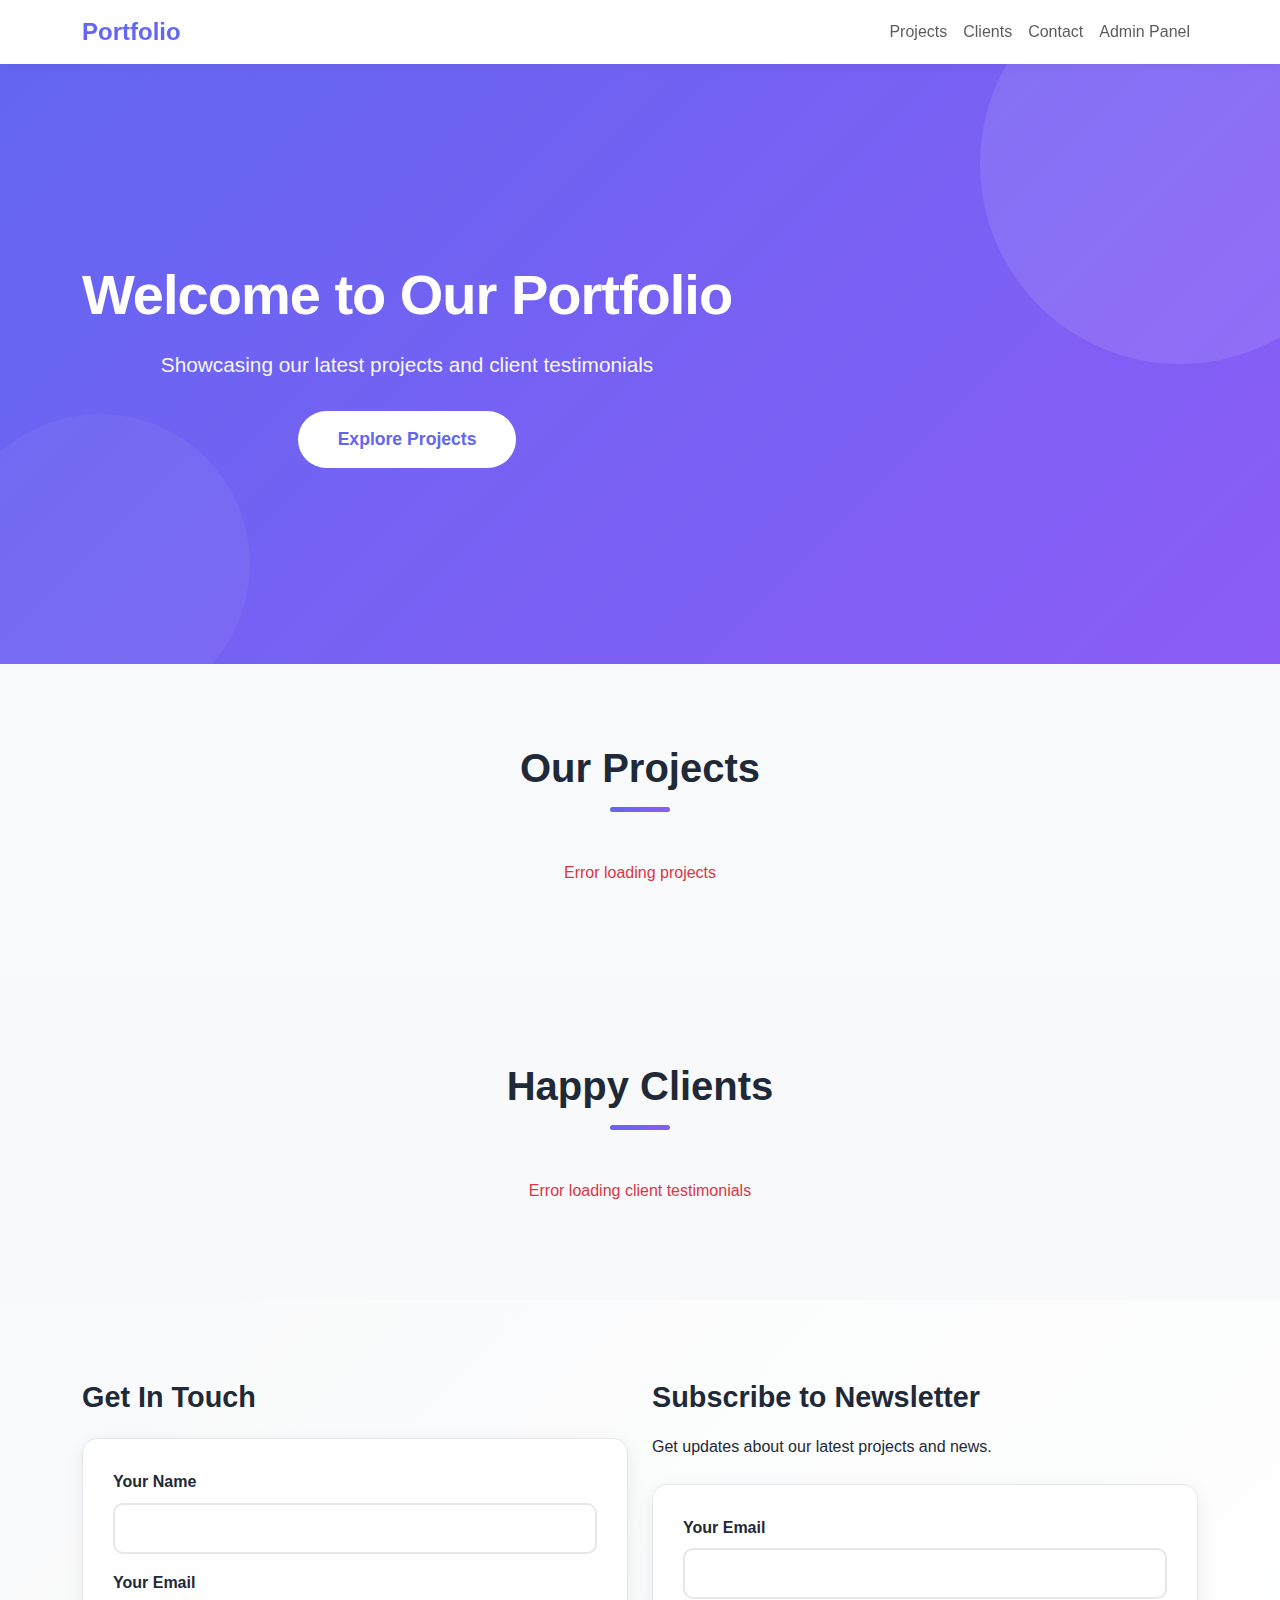
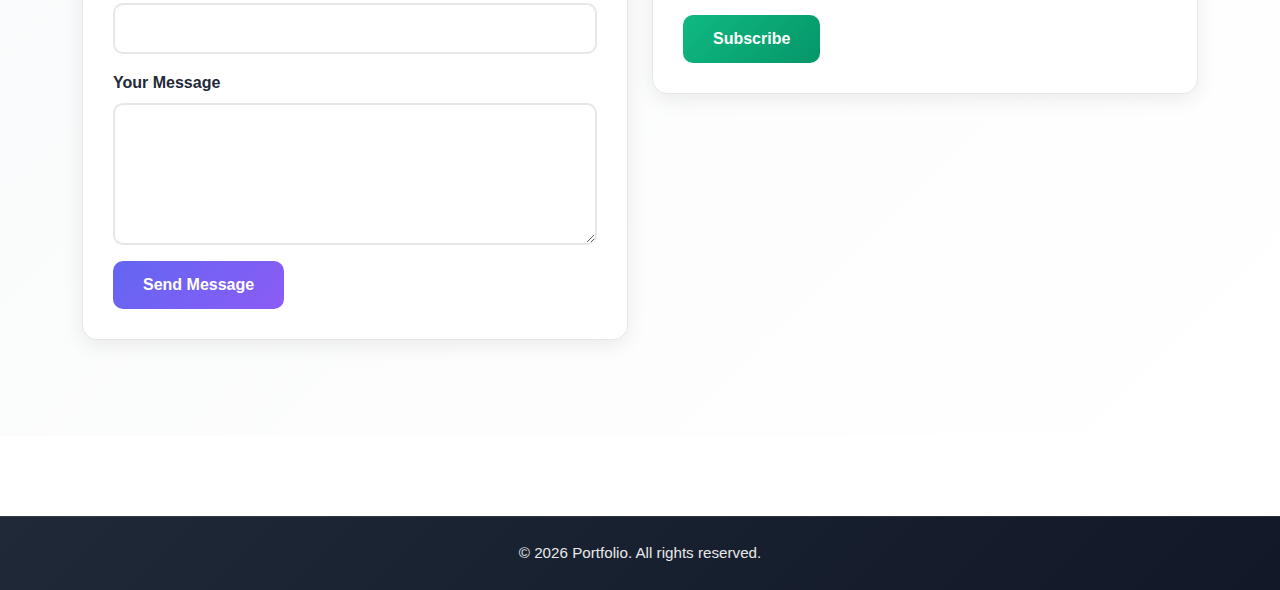
<file: fullstack/frontend/index.html>
<!DOCTYPE html>
<html lang="en">
<head>
    <meta charset="UTF-8">
    <meta name="viewport" content="width=device-width, initial-scale=1.0">
    <title>Our Portfolio - Full Stack App</title>
    <link href="https://cdn.jsdelivr.net/npm/bootstrap@5.3.0/dist/css/bootstrap.min.css" rel="stylesheet">
    <link rel="stylesheet" href="assets/css/style.css">
</head>
<body>
    <!-- Navigation -->
    <nav class="navbar navbar-expand-lg navbar-light bg-light sticky-top">
        <div class="container">
            <a class="navbar-brand fw-bold" href="#home">Portfolio</a>
            <button class="navbar-toggler" type="button" data-bs-toggle="collapse" data-bs-target="#navbarNav">
                <span class="navbar-toggler-icon"></span>
            </button>
            <div class="collapse navbar-collapse" id="navbarNav">
                <ul class="navbar-nav ms-auto">
                    <li class="nav-item"><a class="nav-link" href="#projects">Projects</a></li>
                    <li class="nav-item"><a class="nav-link" href="#clients">Clients</a></li>
                    <li class="nav-item"><a class="nav-link" href="#contact">Contact</a></li>
                    <li class="nav-item"><a class="nav-link" href="admin.html">Admin Panel</a></li>
                </ul>
            </div>
        </div>
    </nav>

    <!-- Hero Section -->
    <section id="home" class="hero-section">
        <div class="container h-100 d-flex align-items-center">
            <div class="text-center">
                <h1 class="display-4 fw-bold">Welcome to Our Portfolio</h1>
                <p class="lead">Showcasing our latest projects and client testimonials</p>
                <a href="#projects" class="btn btn-primary btn-lg">Explore Projects</a>
            </div>
        </div>
    </section>

    <!-- Projects Section -->
    <section id="projects" class="py-5">
        <div class="container">
            <h2 class="text-center mb-5">Our Projects</h2>
            <div id="projectsContainer" class="row">
                <!-- Projects will be dynamically loaded here -->
                <p class="text-center">Loading projects...</p>
            </div>
        </div>
    </section>

    <!-- Clients Section -->
    <section id="clients" class="py-5 bg-light">
        <div class="container">
            <h2 class="text-center mb-5">Happy Clients</h2>
            <div id="clientsContainer" class="row">
                <!-- Clients will be dynamically loaded here -->
                <p class="text-center">Loading client testimonials...</p>
            </div>
        </div>
    </section>

    <!-- Contact Section -->
    <section id="contact" class="py-5">
        <div class="container">
            <div class="row">
                <div class="col-md-6">
                    <h2>Get In Touch</h2>
                    <form id="contactForm" class="mt-4">
                        <div class="mb-3">
                            <label for="contactName" class="form-label">Your Name</label>
                            <input type="text" class="form-control" id="contactName" name="name" required>
                        </div>
                        <div class="mb-3">
                            <label for="contactEmail" class="form-label">Your Email</label>
                            <input type="email" class="form-control" id="contactEmail" name="email" required>
                        </div>
                        <div class="mb-3">
                            <label for="contactMessage" class="form-label">Your Message</label>
                            <textarea class="form-control" id="contactMessage" name="message" rows="5" required></textarea>
                        </div>
                        <button type="submit" class="btn btn-primary">Send Message</button>
                    </form>
                    <div id="contactMessage" class="mt-3"></div>
                </div>

                <!-- Newsletter Section -->
                <div class="col-md-6">
                    <h2>Subscribe to Newsletter</h2>
                    <p>Get updates about our latest projects and news.</p>
                    <form id="newsletterForm" class="mt-4">
                        <div class="mb-3">
                            <label for="newsletterEmail" class="form-label">Your Email</label>
                            <input type="email" class="form-control" id="newsletterEmail" name="email" required>
                        </div>
                        <button type="submit" class="btn btn-success">Subscribe</button>
                    </form>
                    <div id="newsletterMessage" class="mt-3"></div>
                </div>
            </div>
        </div>
    </section>

    <!-- Footer -->
    <footer class="bg-dark text-white text-center py-4">
        <p>&copy; 2026 Portfolio. All rights reserved.</p>
    </footer>

    <script src="https://cdn.jsdelivr.net/npm/bootstrap@5.3.0/dist/js/bootstrap.bundle.min.js"></script>
    <script src="assets/js/app.js"></script>
</body>
</html>
</file>
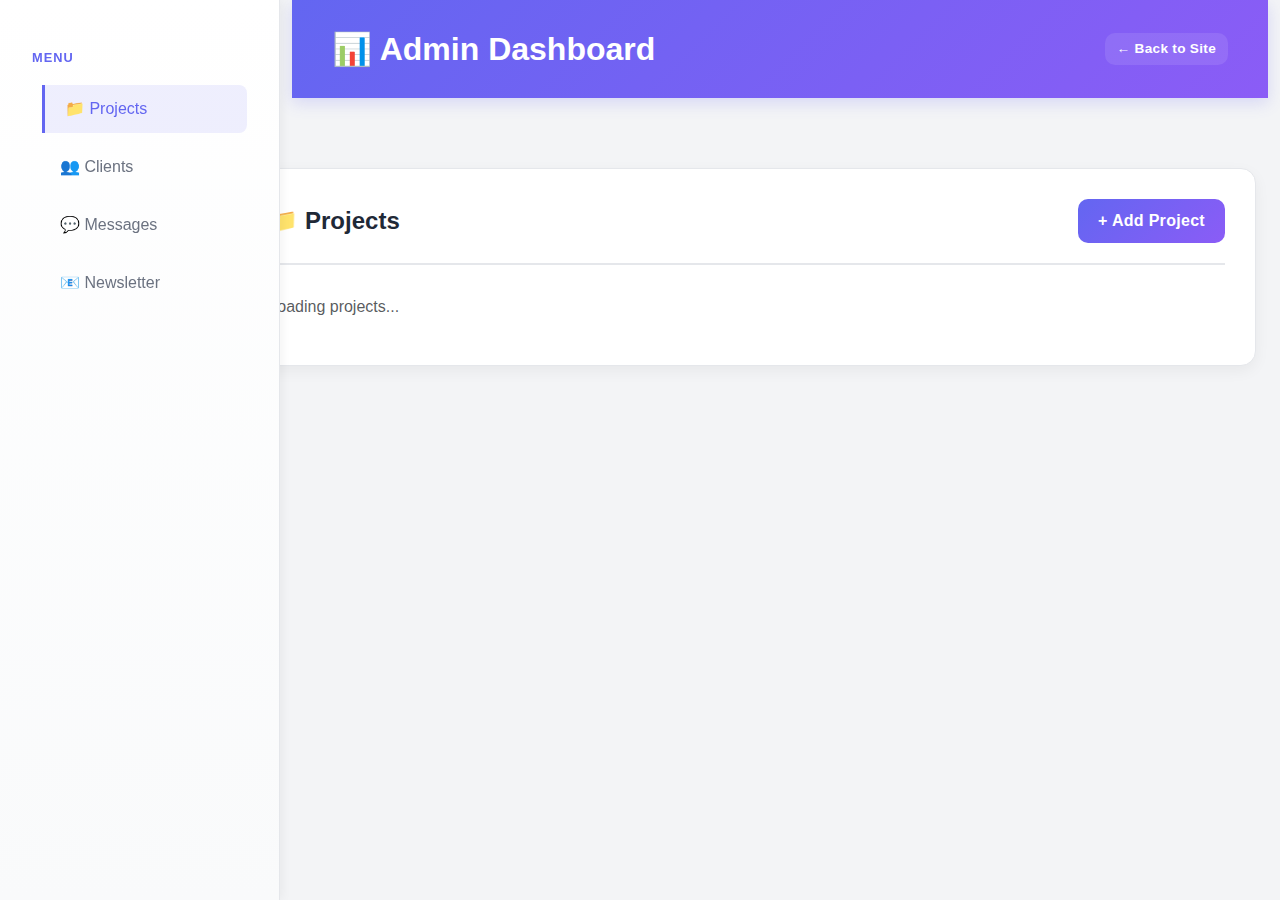
<file: fullstack/frontend/admin.html>
<!DOCTYPE html>
<html lang="en">
<head>
    <meta charset="UTF-8">
    <meta name="viewport" content="width=device-width, initial-scale=1.0">
    <title>Admin Panel - Portfolio Management</title>
    <link href="https://cdn.jsdelivr.net/npm/bootstrap@5.3.0/dist/css/bootstrap.min.css" rel="stylesheet">
    <link rel="stylesheet" href="assets/css/admin.css">
</head>
<body>
    <div class="container-fluid">
        <!-- Header -->
        <div class="admin-header">
            <div class="header-content">
                <h1>📊 Admin Dashboard</h1>
                <a href="index.html" class="btn btn-sm btn-outline-primary">← Back to Site</a>
            </div>
        </div>

        <div class="row">
            <!-- Sidebar -->
            <nav class="col-md-2 d-md-block bg-light sidebar sticky-md-top">
                <div class="position-sticky">
                    <div class="nav-section">
                        <h6 class="nav-title">Menu</h6>
                        <ul class="nav flex-column">
                            <li class="nav-item">
                                <a class="nav-link active" href="#" onclick="switchTab('projects')">📁 Projects</a>
                            </li>
                            <li class="nav-item">
                                <a class="nav-link" href="#" onclick="switchTab('clients')">👥 Clients</a>
                            </li>
                            <li class="nav-item">
                                <a class="nav-link" href="#" onclick="switchTab('contact')">💬 Messages</a>
                            </li>
                            <li class="nav-item">
                                <a class="nav-link" href="#" onclick="switchTab('newsletter')">📧 Newsletter</a>
                            </li>
                        </ul>
                    </div>
                </div>
            </nav>

            <!-- Main Content -->
            <main class="col-md-10 ms-sm-auto px-md-4">

                <!-- Projects Tab -->
                <div id="projects-tab" class="tab-content">
                    <div class="tab-header">
                        <h2>📁 Projects</h2>
                        <button class="btn btn-primary" data-bs-toggle="modal" data-bs-target="#projectModal">+ Add Project</button>
                    </div>
                    <div id="projectsList" class="row">
                        <p class="text-muted">Loading projects...</p>
                    </div>
                </div>

                <!-- Clients Tab -->
                <div id="clients-tab" class="tab-content d-none">
                    <div class="tab-header">
                        <h2>👥 Clients</h2>
                        <button class="btn btn-primary" data-bs-toggle="modal" data-bs-target="#clientModal">+ Add Client</button>
                    </div>
                    <div id="clientsList" class="row">
                        <p class="text-muted">Loading clients...</p>
                    </div>
                </div>

                <!-- Contact Submissions Tab -->
                <div id="contact-tab" class="tab-content d-none">
                    <div class="tab-header">
                        <h2>💬 Messages</h2>
                    </div>
                    <div id="contactList" class="table-responsive">
                        <p class="text-muted">Loading messages...</p>
                    </div>
                </div>

                <!-- Newsletter Tab -->
                <div id="newsletter-tab" class="tab-content d-none">
                    <div class="tab-header">
                        <h2>📧 Newsletter</h2>
                    </div>
                    <div id="newsletterList" class="table-responsive">
                        <p class="text-muted">Loading subscribers...</p>
                    </div>
                </div>
            </main>
        </div>
    </div>

    <!-- Project Modal -->
    <div class="modal fade" id="projectModal" tabindex="-1">
        <div class="modal-dialog">
            <div class="modal-content">
                <div class="modal-header">
                    <h5 class="modal-title" id="projectModalTitle">Add New Project</h5>
                    <button type="button" class="btn-close" data-bs-dismiss="modal"></button>
                </div>
                <form id="projectForm">
                    <div class="modal-body">
                        <div class="mb-3">
                            <label for="projectTitle" class="form-label">Title</label>
                            <input type="text" class="form-control" id="projectTitle" required>
                        </div>
                        <div class="mb-3">
                            <label for="projectDescription" class="form-label">Description</label>
                            <textarea class="form-control" id="projectDescription" rows="3" required></textarea>
                        </div>
                        <div class="mb-3">
                            <label for="projectImageUrl" class="form-label">Image URL</label>
                            <input type="text" class="form-control" id="projectImageUrl">
                        </div>
                        <div class="mb-3">
                            <label for="projectLink" class="form-label">Project Link</label>
                            <input type="text" class="form-control" id="projectLink">
                        </div>
                    </div>
                    <div class="modal-footer">
                        <button type="button" class="btn btn-secondary" data-bs-dismiss="modal">Cancel</button>
                        <button type="submit" class="btn btn-primary">Save Project</button>
                    </div>
                </form>
            </div>
        </div>
    </div>

    <!-- Client Modal -->
    <div class="modal fade" id="clientModal" tabindex="-1">
        <div class="modal-dialog">
            <div class="modal-content">
                <div class="modal-header">
                    <h5 class="modal-title" id="clientModalTitle">Add New Client</h5>
                    <button type="button" class="btn-close" data-bs-dismiss="modal"></button>
                </div>
                <form id="clientForm">
                    <div class="modal-body">
                        <div class="mb-3">
                            <label for="clientName" class="form-label">Client Name</label>
                            <input type="text" class="form-control" id="clientName" required>
                        </div>
                        <div class="mb-3">
                            <label for="clientTestimonial" class="form-label">Testimonial</label>
                            <textarea class="form-control" id="clientTestimonial" rows="3" required></textarea>
                        </div>
                        <div class="mb-3">
                            <label for="clientImageUrl" class="form-label">Image URL</label>
                            <input type="text" class="form-control" id="clientImageUrl">
                        </div>
                        <div class="mb-3">
                            <label for="clientRating" class="form-label">Rating (1-5)</label>
                            <select class="form-control" id="clientRating">
                                <option value="5">5 Stars</option>
                                <option value="4">4 Stars</option>
                                <option value="3">3 Stars</option>
                                <option value="2">2 Stars</option>
                                <option value="1">1 Star</option>
                            </select>
                        </div>
                    </div>
                    <div class="modal-footer">
                        <button type="button" class="btn btn-secondary" data-bs-dismiss="modal">Cancel</button>
                        <button type="submit" class="btn btn-primary">Save Client</button>
                    </div>
                </form>
            </div>
        </div>
    </div>

    <script src="https://cdn.jsdelivr.net/npm/bootstrap@5.3.0/dist/js/bootstrap.bundle.min.js"></script>
    <script src="assets/js/admin.js"></script>
</body>
</html>
</file>
<file: fullstack/frontend/assets/css/style.css>
/* General Styles */
:root {
    --primary-color: #6366f1;
    --primary-dark: #4f46e5;
    --secondary-color: #8b5cf6;
    --success-color: #10b981;
    --danger-color: #ef4444;
    --text-dark: #1f2937;
    --text-light: #6b7280;
    --bg-light: #f9fafb;
    --border-color: #e5e7eb;
}

* {
    margin: 0;
    padding: 0;
    box-sizing: border-box;
}

body {
    font-family: 'Segoe UI', Tahoma, Geneva, Verdana, sans-serif;
    line-height: 1.6;
    color: var(--text-dark);
    background: #ffffff;
}

/* Navigation */
.navbar {
    background: white !important;
    box-shadow: 0 2px 10px rgba(0, 0, 0, 0.05);
    backdrop-filter: blur(10px);
}

.navbar-brand {
    color: var(--primary-color) !important;
    font-size: 1.5rem;
    font-weight: 700;
}

/* Hero Section */
.hero-section {
    background: linear-gradient(135deg, var(--primary-color) 0%, var(--secondary-color) 100%);
    color: white;
    height: 600px;
    display: flex;
    align-items: center;
    justify-content: center;
    position: relative;
    overflow: hidden;
}

.hero-section::before {
    content: '';
    position: absolute;
    width: 400px;
    height: 400px;
    background: rgba(255, 255, 255, 0.1);
    border-radius: 50%;
    top: -100px;
    right: -100px;
}

.hero-section::after {
    content: '';
    position: absolute;
    width: 300px;
    height: 300px;
    background: rgba(255, 255, 255, 0.05);
    border-radius: 50%;
    bottom: -50px;
    left: -50px;
}

.hero-section h1 {
    font-size: 3.5rem;
    font-weight: 800;
    margin-bottom: 20px;
    letter-spacing: -1px;
    position: relative;
    z-index: 2;
    animation: fadeInDown 0.8s ease;
}

.hero-section .lead {
    font-size: 1.3rem;
    margin-bottom: 30px;
    opacity: 0.95;
    position: relative;
    z-index: 2;
    animation: fadeInUp 0.8s ease 0.2s backwards;
}

.hero-section .btn-lg {
    padding: 15px 40px;
    font-size: 1.1rem;
    border-radius: 50px;
    border: none;
    position: relative;
    z-index: 2;
    animation: fadeInUp 0.8s ease 0.4s backwards;
    transition: all 0.3s ease;
}

.hero-section .btn-primary {
    background: white;
    color: var(--primary-color);
    font-weight: 600;
}

.hero-section .btn-primary:hover {
    background: var(--bg-light);
    transform: translateY(-3px);
    box-shadow: 0 10px 25px rgba(0, 0, 0, 0.2);
}

@keyframes fadeInDown {
    from {
        opacity: 0;
        transform: translateY(-30px);
    }
    to {
        opacity: 1;
        transform: translateY(0);
    }
}

@keyframes fadeInUp {
    from {
        opacity: 0;
        transform: translateY(30px);
    }
    to {
        opacity: 1;
        transform: translateY(0);
    }
}


/* Projects Section */
#projects {
    background: var(--bg-light);
    padding: 80px 0 !important;
}

#projects h2 {
    font-size: 2.5rem;
    font-weight: 800;
    margin-bottom: 50px;
    position: relative;
}

#projects h2::after {
    content: '';
    display: block;
    width: 60px;
    height: 5px;
    background: linear-gradient(90deg, var(--primary-color), var(--secondary-color));
    margin: 15px auto 0;
    border-radius: 3px;
}

.project-card {
    background: white;
    border: none;
    border-radius: 15px;
    overflow: hidden;
    transition: all 0.4s cubic-bezier(0.4, 0, 0.2, 1);
    margin-bottom: 30px;
    box-shadow: 0 5px 20px rgba(0, 0, 0, 0.08);
}

.project-card:hover {
    transform: translateY(-12px);
    box-shadow: 0 20px 40px rgba(99, 102, 241, 0.15);
}

.project-card img {
    width: 100%;
    height: 250px;
    object-fit: cover;
    transition: transform 0.4s ease;
}

.project-card:hover img {
    transform: scale(1.05);
}

.project-card .card-body {
    padding: 25px;
}

.project-card h5 {
    font-weight: 700;
    margin-bottom: 12px;
    color: var(--text-dark);
    font-size: 1.2rem;
}

.project-card p {
    color: var(--text-light);
    font-size: 0.95rem;
    line-height: 1.6;
}

/* Client Testimonials */
#clients {
    background: white;
    padding: 80px 0 !important;
}

#clients h2 {
    font-size: 2.5rem;
    font-weight: 800;
    margin-bottom: 50px;
    position: relative;
}

#clients h2::after {
    content: '';
    display: block;
    width: 60px;
    height: 5px;
    background: linear-gradient(90deg, var(--primary-color), var(--secondary-color));
    margin: 15px auto 0;
    border-radius: 3px;
}

.client-card {
    background: linear-gradient(135deg, #ffffff 0%, #f9fafb 100%);
    border-radius: 15px;
    padding: 35px;
    text-align: center;
    box-shadow: 0 5px 20px rgba(0, 0, 0, 0.08);
    margin-bottom: 30px;
    transition: all 0.4s cubic-bezier(0.4, 0, 0.2, 1);
    border: 1px solid rgba(99, 102, 241, 0.1);
}

.client-card:hover {
    transform: translateY(-8px);
    box-shadow: 0 15px 40px rgba(99, 102, 241, 0.2);
    background: linear-gradient(135deg, #ffffff 0%, rgba(99, 102, 241, 0.05) 100%);
}

.client-card img {
    width: 90px;
    height: 90px;
    border-radius: 50%;
    object-fit: cover;
    margin-bottom: 20px;
    border: 4px solid var(--primary-color);
    box-shadow: 0 5px 15px rgba(99, 102, 241, 0.3);
}

.client-card .stars {
    color: #fbbf24;
    margin-bottom: 18px;
    font-size: 1.3rem;
    letter-spacing: 3px;
}

.client-card p {
    font-style: italic;
    color: var(--text-light);
    margin-bottom: 18px;
    font-size: 1rem;
    line-height: 1.7;
}

.client-card h5 {
    font-weight: 700;
    color: var(--text-dark);
    margin-bottom: 5px;
    font-size: 1.1rem;
}

/* Contact Section */
#contact {
    background: linear-gradient(135deg, var(--bg-light) 0%, white 100%);
    padding: 80px 0 !important;
}

#contact h2 {
    font-weight: 700;
    margin-bottom: 20px;
    color: var(--text-dark);
    font-size: 1.8rem;
}

#contact form {
    background: white;
    padding: 30px;
    border-radius: 15px;
    box-shadow: 0 5px 20px rgba(0, 0, 0, 0.08);
    border: 1px solid var(--border-color);
}

#contact .form-label {
    font-weight: 600;
    color: var(--text-dark);
    margin-bottom: 8px;
}

#contact .form-control {
    border: 2px solid var(--border-color);
    border-radius: 10px;
    padding: 12px 15px;
    transition: all 0.3s ease;
    font-size: 0.95rem;
}

#contact .form-control:focus {
    border-color: var(--primary-color);
    box-shadow: 0 0 0 0.3rem rgba(99, 102, 241, 0.1);
}

#contact .btn-primary {
    background: linear-gradient(135deg, var(--primary-color), var(--secondary-color));
    border: none;
    border-radius: 10px;
    padding: 12px 30px;
    font-weight: 600;
    transition: all 0.3s ease;
}

#contact .btn-primary:hover {
    transform: translateY(-2px);
    box-shadow: 0 10px 25px rgba(99, 102, 241, 0.3);
}

#contact .btn-success {
    background: linear-gradient(135deg, var(--success-color), #059669);
    border: none;
    border-radius: 10px;
    padding: 12px 30px;
    font-weight: 600;
    transition: all 0.3s ease;
}

#contact .btn-success:hover {
    transform: translateY(-2px);
    box-shadow: 0 10px 25px rgba(16, 185, 129, 0.3);
}

/* Footer */
footer {
    background: linear-gradient(135deg, var(--text-dark) 0%, #111827 100%);
    color: white;
    margin-top: 80px;
    padding: 30px 0 !important;
    border-top: 1px solid rgba(255, 255, 255, 0.1);
}

footer p {
    margin: 0;
    font-size: 0.95rem;
    opacity: 0.9;
}

/* Alerts and Messages */
.alert {
    border-radius: 10px;
    margin-top: 15px;
    border: none;
    padding: 15px 20px;
    font-weight: 500;
    animation: slideIn 0.3s ease;
}

.alert-success {
    background: linear-gradient(135deg, #d1fae5, #a7f3d0);
    color: #065f46;
}

.alert-danger {
    background: linear-gradient(135deg, #fee2e2, #fecaca);
    color: #7f1d1d;
}

@keyframes slideIn {
    from {
        opacity: 0;
        transform: translateY(-10px);
    }
    to {
        opacity: 1;
        transform: translateY(0);
    }
}

/* Responsive */
@media (max-width: 768px) {
    .hero-section {
        height: 400px;
    }

    .hero-section h1 {
        font-size: 2rem;
    }

    .hero-section .lead {
        font-size: 1rem;
    }

    #projects h2,
    #clients h2 {
        font-size: 1.8rem;
    }

    #contact {
        padding: 40px 0 !important;
    }
}
</file>
<file: fullstack/frontend/assets/css/admin.css>
/* Admin Panel Styles */
:root {
    --primary-color: #6366f1;
    --primary-dark: #4f46e5;
    --secondary-color: #8b5cf6;
    --success-color: #10b981;
    --danger-color: #ef4444;
    --warning-color: #f59e0b;
    --text-dark: #1f2937;
    --text-light: #6b7280;
    --bg-light: #f9fafb;
    --border-color: #e5e7eb;
    --sidebar-width: 280px;
}

* {
    margin: 0;
    padding: 0;
    box-sizing: border-box;
}

html, body {
    height: 100%;
}

body {
    font-family: 'Segoe UI', Tahoma, Geneva, Verdana, sans-serif;
    background-color: #f3f4f6;
    color: var(--text-dark);
}

/* Sidebar */
.sidebar {
    position: fixed;
    top: 0;
    left: 0;
    height: 100vh;
    width: var(--sidebar-width);
    background: linear-gradient(180deg, white 0%, #f9fafb 100%);
    border-right: 1px solid var(--border-color);
    overflow-y: auto;
    padding-top: 30px;
    box-shadow: 2px 0 10px rgba(0, 0, 0, 0.05);
}

.sidebar h5 {
    color: var(--primary-color);
    font-size: 1.3rem;
    font-weight: 800;
    margin-bottom: 20px;
    padding: 0 20px;
    letter-spacing: -0.5px;
}

.sidebar .btn-outline-primary {
    border-color: var(--primary-color);
    color: var(--primary-color);
    border-radius: 8px;
    font-weight: 600;
    transition: all 0.3s ease;
    margin: 15px 20px;
}

.sidebar .btn-outline-primary:hover {
    background: var(--primary-color);
    border-color: var(--primary-color);
    transform: translateX(-3px);
}

.sidebar .nav-link {
    color: var(--text-light);
    padding: 12px 20px;
    margin: 5px 10px;
    border-left: 3px solid transparent;
    border-radius: 0 8px 8px 0;
    transition: all 0.3s ease;
    font-weight: 500;
}

.sidebar .nav-link:hover,
.sidebar .nav-link.active {
    background-color: rgba(99, 102, 241, 0.1);
    border-left-color: var(--primary-color);
    color: var(--primary-color);
    transform: translateX(5px);
}

/* Main Content */
main {
    margin-left: var(--sidebar-width);
    padding: 30px 40px;
}

/* Admin Header */
.admin-header {
    background: linear-gradient(135deg, var(--primary-color), var(--secondary-color));
    color: white;
    padding: 30px 40px;
    margin-bottom: 40px;
    border-radius: 0;
    box-shadow: 0 5px 15px rgba(99, 102, 241, 0.2);
    margin-left: var(--sidebar-width);
}

.header-content {
    display: flex;
    justify-content: space-between;
    align-items: center;
}

.admin-header h1 {
    font-weight: 800;
    font-size: 2rem;
    margin: 0;
}

.admin-header .btn-outline-primary {
    border-color: white;
    color: white;
    background: rgba(255, 255, 255, 0.1);
}

.admin-header .btn-outline-primary:hover {
    background: white;
    color: var(--primary-color);
    border-color: white;
}

/* Sidebar Navigation */
.nav-section {
    padding: 20px 15px;
}

.nav-title {
    font-weight: 700;
    color: var(--primary-color);
    text-transform: uppercase;
    font-size: 0.8rem;
    letter-spacing: 1px;
    margin-bottom: 15px;
    padding: 0 5px;
}

main h1 {
    font-weight: 800;
    color: var(--text-dark);
    font-size: 2rem;
    margin-bottom: 10px;
}

/* Tab Header */
.tab-header {
    display: flex;
    justify-content: space-between;
    align-items: center;
    margin-bottom: 30px;
    padding-bottom: 20px;
    border-bottom: 2px solid var(--border-color);
}

.tab-header h2 {
    margin: 0;
    font-weight: 700;
    font-size: 1.5rem;
    color: var(--text-dark);
}

/* Tab Content */
.tab-content {
    background: white;
    border-radius: 15px;
    padding: 30px;
    margin-bottom: 30px;
    box-shadow: 0 5px 15px rgba(0, 0, 0, 0.05);
    border: 1px solid var(--border-color);
    animation: fadeIn 0.3s ease;
}

@keyframes fadeIn {
    from {
        opacity: 0;
        transform: translateY(10px);
    }
    to {
        opacity: 1;
        transform: translateY(0);
    }
}

.tab-content.d-none {
    display: none !important;
}

/* Buttons */
.btn {
    border-radius: 10px;
    font-weight: 600;
    padding: 10px 20px;
    transition: all 0.3s ease;
    border: none;
    letter-spacing: 0.3px;
}

.btn-primary {
    background: linear-gradient(135deg, var(--primary-color), var(--secondary-color));
    color: white;
}

.btn-primary:hover {
    background: linear-gradient(135deg, var(--primary-dark), #7c3aed);
    transform: translateY(-2px);
    box-shadow: 0 10px 25px rgba(99, 102, 241, 0.3);
}

.btn-warning {
    background: linear-gradient(135deg, var(--warning-color), #d97706);
    color: white;
}

.btn-warning:hover {
    background: linear-gradient(135deg, #d97706, #b45309);
    transform: translateY(-2px);
    box-shadow: 0 10px 25px rgba(245, 158, 11, 0.3);
}

.btn-danger {
    background: linear-gradient(135deg, var(--danger-color), #dc2626);
    color: white;
}

.btn-danger:hover {
    background: linear-gradient(135deg, #dc2626, #991b1b);
    transform: translateY(-2px);
    box-shadow: 0 10px 25px rgba(239, 68, 68, 0.3);
}

.btn-success {
    background: linear-gradient(135deg, var(--success-color), #059669);
    color: white;
}

.btn-success:hover {
    background: linear-gradient(135deg, #059669, #047857);
    transform: translateY(-2px);
    box-shadow: 0 10px 25px rgba(16, 185, 129, 0.3);
}

.btn-sm {
    padding: 6px 12px;
    font-size: 0.85rem;
}

/* Cards */
.card {
    border: 1px solid var(--border-color);
    border-radius: 12px;
    box-shadow: 0 5px 15px rgba(0, 0, 0, 0.05);
    margin-bottom: 25px;
    transition: all 0.4s cubic-bezier(0.4, 0, 0.2, 1);
    overflow: hidden;
}

.card:hover {
    transform: translateY(-8px);
    box-shadow: 0 20px 40px rgba(99, 102, 241, 0.15);
    border-color: rgba(99, 102, 241, 0.3);
}

.card img {
    height: 200px;
    object-fit: cover;
    transition: transform 0.3s ease;
}

.card:hover img {
    transform: scale(1.05);
}

.card-body {
    padding: 20px;
}

.card-title {
    font-weight: 700;
    margin-bottom: 12px;
    color: var(--text-dark);
    font-size: 1.1rem;
}

.card-text {
    font-size: 0.9rem;
    color: var(--text-light);
    line-height: 1.6;
}

.card-footer {
    background: transparent;
    border-top: 1px solid var(--border-color);
    padding: 15px 20px;
    display: flex;
    gap: 10px;
}

/* Tables */
table {
    background: white;
    border-radius: 12px;
    overflow: hidden;
    box-shadow: 0 5px 15px rgba(0, 0, 0, 0.05);
}

thead {
    background: linear-gradient(135deg, #f9fafb, #f3f4f6);
    border-bottom: 2px solid var(--border-color);
}

th {
    font-weight: 700;
    color: var(--text-dark);
    padding: 18px;
    font-size: 0.95rem;
    text-transform: uppercase;
    letter-spacing: 0.5px;
}

td {
    padding: 16px 18px;
    border-bottom: 1px solid var(--border-color);
    color: var(--text-light);
}

tbody tr {
    transition: all 0.2s ease;
}

tbody tr:hover {
    background-color: rgba(99, 102, 241, 0.05);
}

tbody tr:last-child td {
    border-bottom: none;
}

/* Modals */
.modal-content {
    border-radius: 15px;
    border: 1px solid var(--border-color);
    box-shadow: 0 20px 60px rgba(0, 0, 0, 0.15);
}

.modal-header {
    background: linear-gradient(135deg, #f9fafb, white);
    border-bottom: 1px solid var(--border-color);
    padding: 25px;
}

.modal-title {
    font-weight: 700;
    color: var(--text-dark);
    font-size: 1.3rem;
}

.modal-body {
    padding: 25px;
}

.modal-footer {
    background: #f9fafb;
    border-top: 1px solid var(--border-color);
    padding: 20px;
}

.btn-close {
    opacity: 0.6;
    transition: opacity 0.2s ease;
}

.btn-close:hover,
.btn-close:focus {
    opacity: 1;
}

/* Forms */
.form-control,
.form-select {
    border-radius: 10px;
    border: 2px solid var(--border-color);
    padding: 12px 15px;
    font-size: 0.95rem;
    transition: all 0.3s ease;
    background: white;
}

.form-control:focus,
.form-select:focus {
    border-color: var(--primary-color);
    box-shadow: 0 0 0 0.3rem rgba(99, 102, 241, 0.1);
    background: white;
}

.form-label {
    font-weight: 600;
    color: var(--text-dark);
    margin-bottom: 10px;
    font-size: 0.95rem;
}

.mb-3 {
    margin-bottom: 20px;
}

/* Alerts */
.alert {
    border-radius: 10px;
    border: none;
    padding: 16px 20px;
    font-weight: 500;
    animation: slideIn 0.3s ease;
    margin-top: 20px;
}

@keyframes slideIn {
    from {
        opacity: 0;
        transform: translateY(-10px);
    }
    to {
        opacity: 1;
        transform: translateY(0);
    }
}

.alert-success {
    background: linear-gradient(135deg, #d1fae5, #a7f3d0);
    color: #065f46;
    border-left: 4px solid var(--success-color);
}

.alert-danger {
    background: linear-gradient(135deg, #fee2e2, #fecaca);
    color: #7f1d1d;
    border-left: 4px solid var(--danger-color);
}

.alert-warning {
    background: linear-gradient(135deg, #fef3c7, #fde68a);
    color: #92400e;
    border-left: 4px solid var(--warning-color);
}

/* Responsive */
@media (max-width: 768px) {
    .sidebar {
        position: relative;
        width: 100%;
        height: auto;
        border-right: none;
        border-bottom: 1px solid var(--border-color);
        padding: 20px 0;
    }

    .admin-header {
        margin-left: 0;
    }

    main {
        margin-left: 0;
        padding: 20px;
    }

    .header-content {
        flex-direction: column;
        gap: 15px;
    }

    .admin-header h1 {
        font-size: 1.5rem;
    }

    main h1 {
        font-size: 1.5rem;
    }

    main h2 {
        font-size: 1.2rem;
    }

    .tab-content {
        padding: 20px;
    }

    .tab-header {
        flex-direction: column;
        align-items: flex-start;
        gap: 15px;
    }

    table {
        font-size: 0.85rem;
    }

    th, td {
        padding: 12px;
    }
}
</file>
